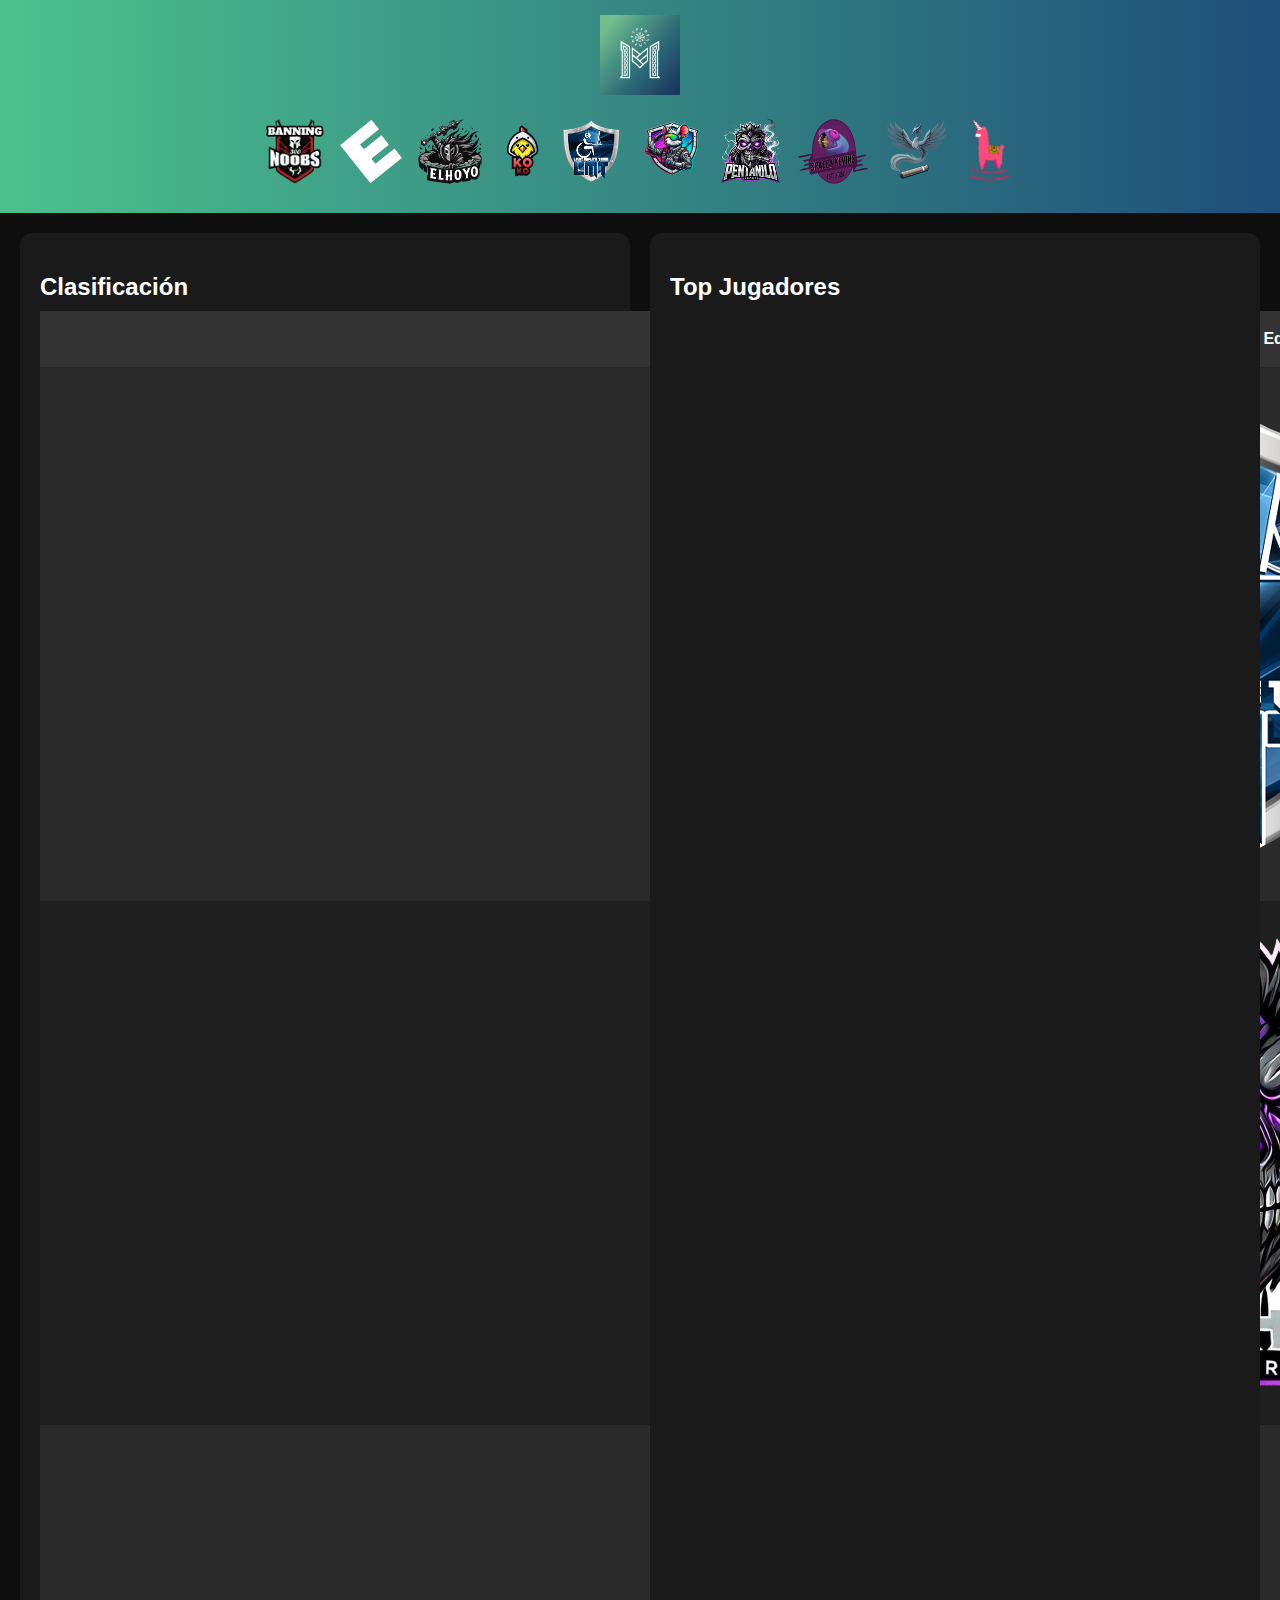
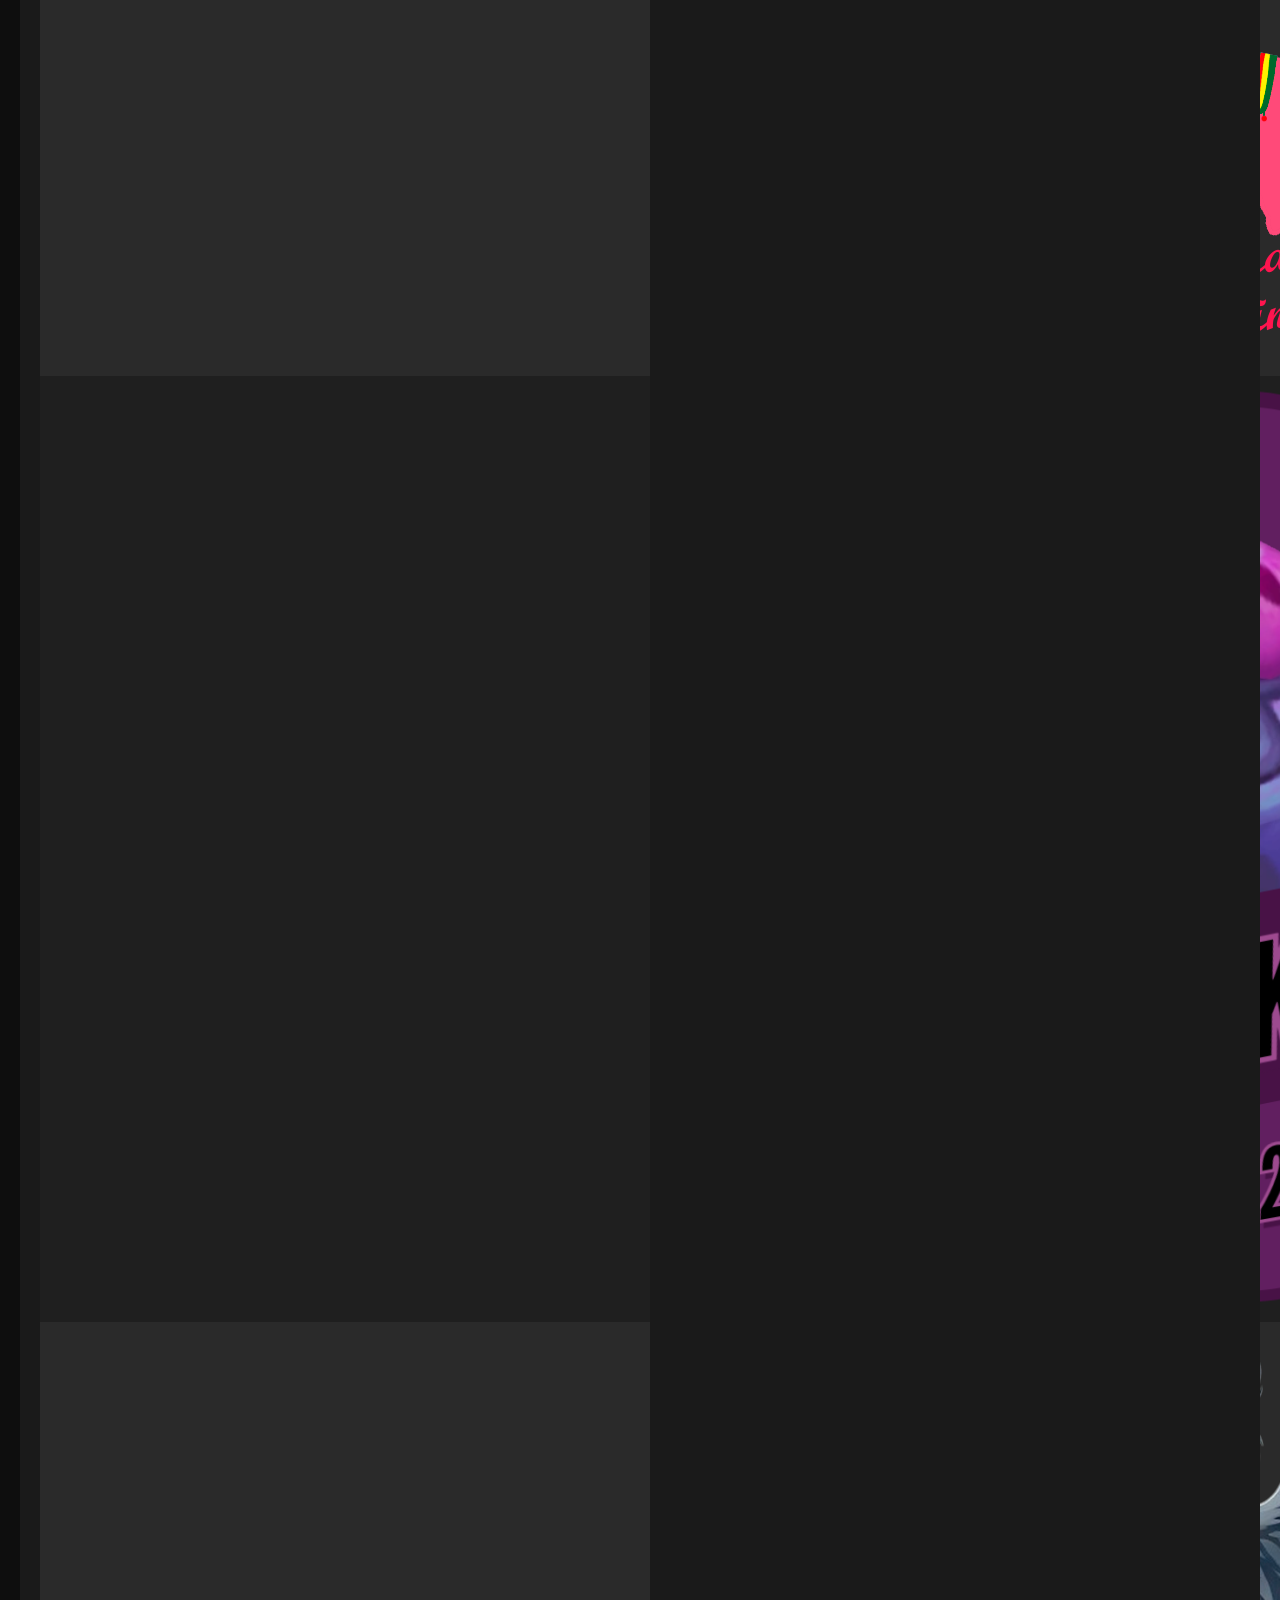
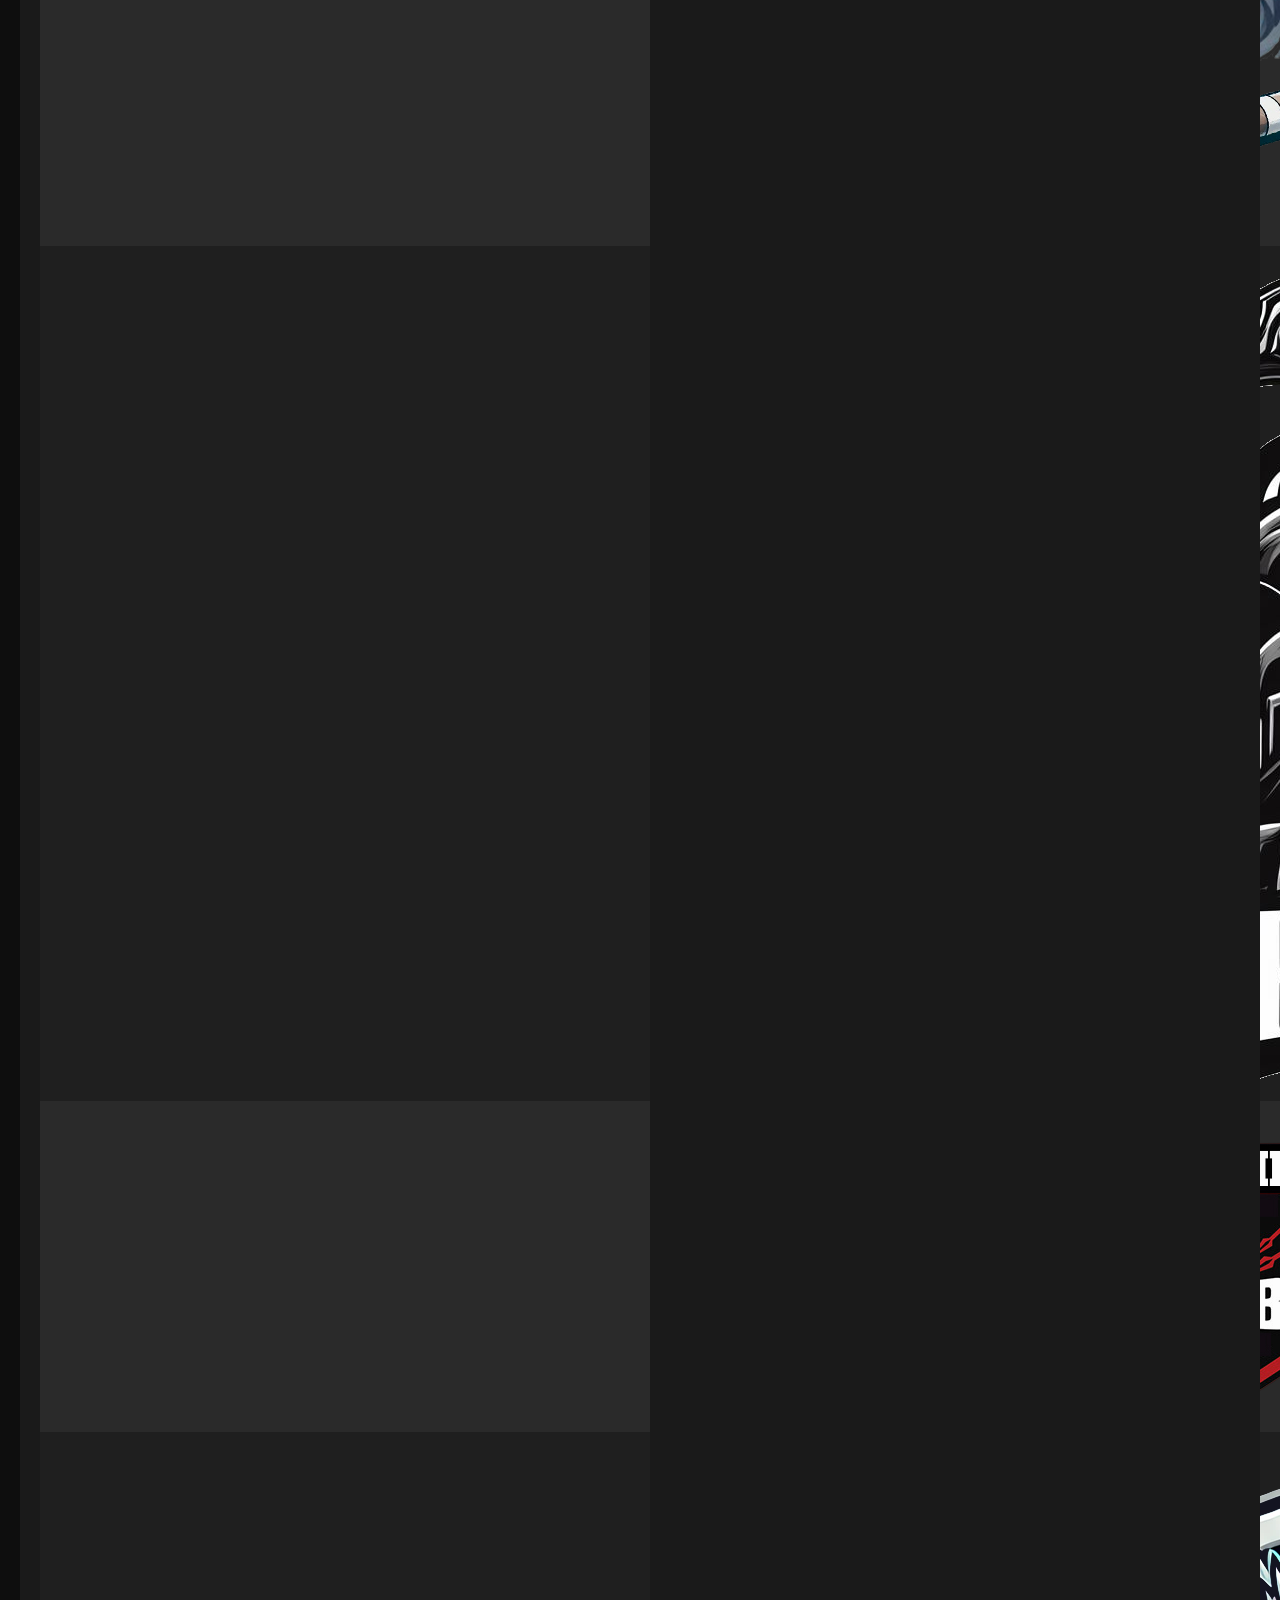
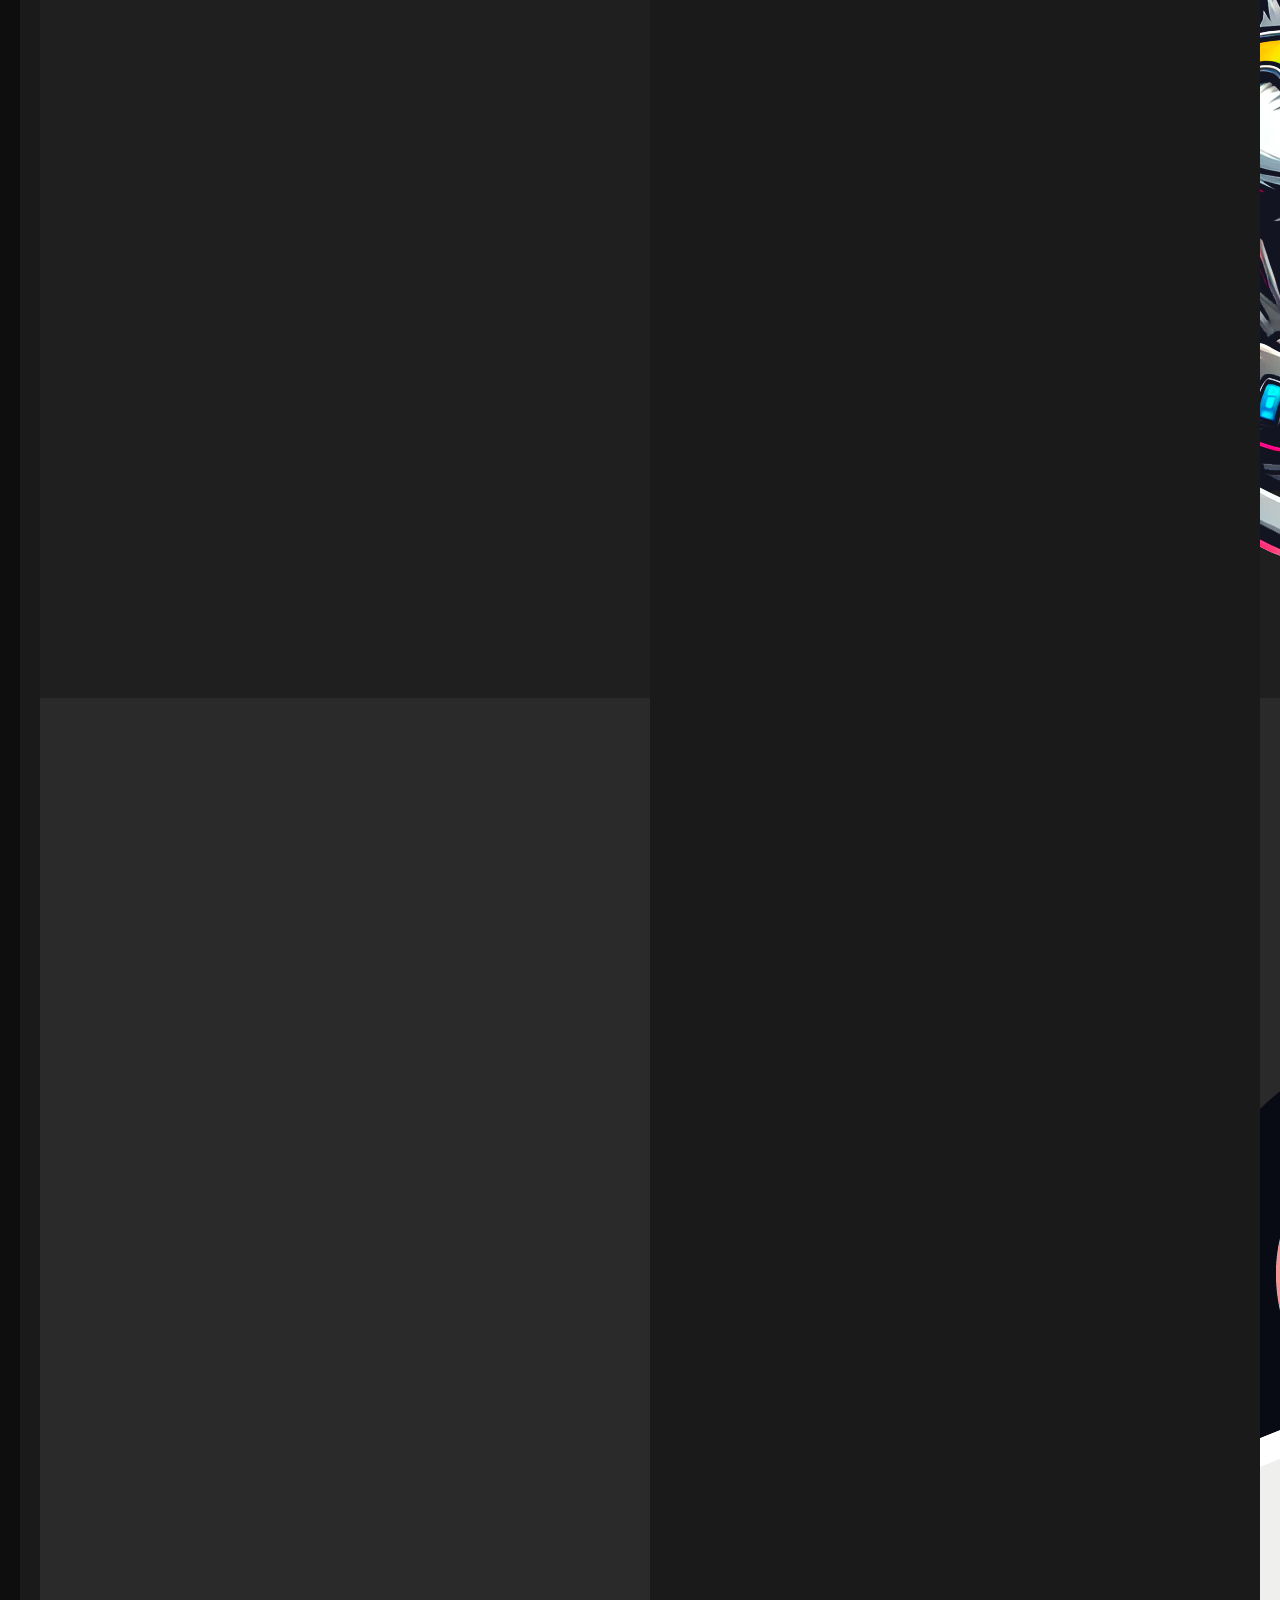
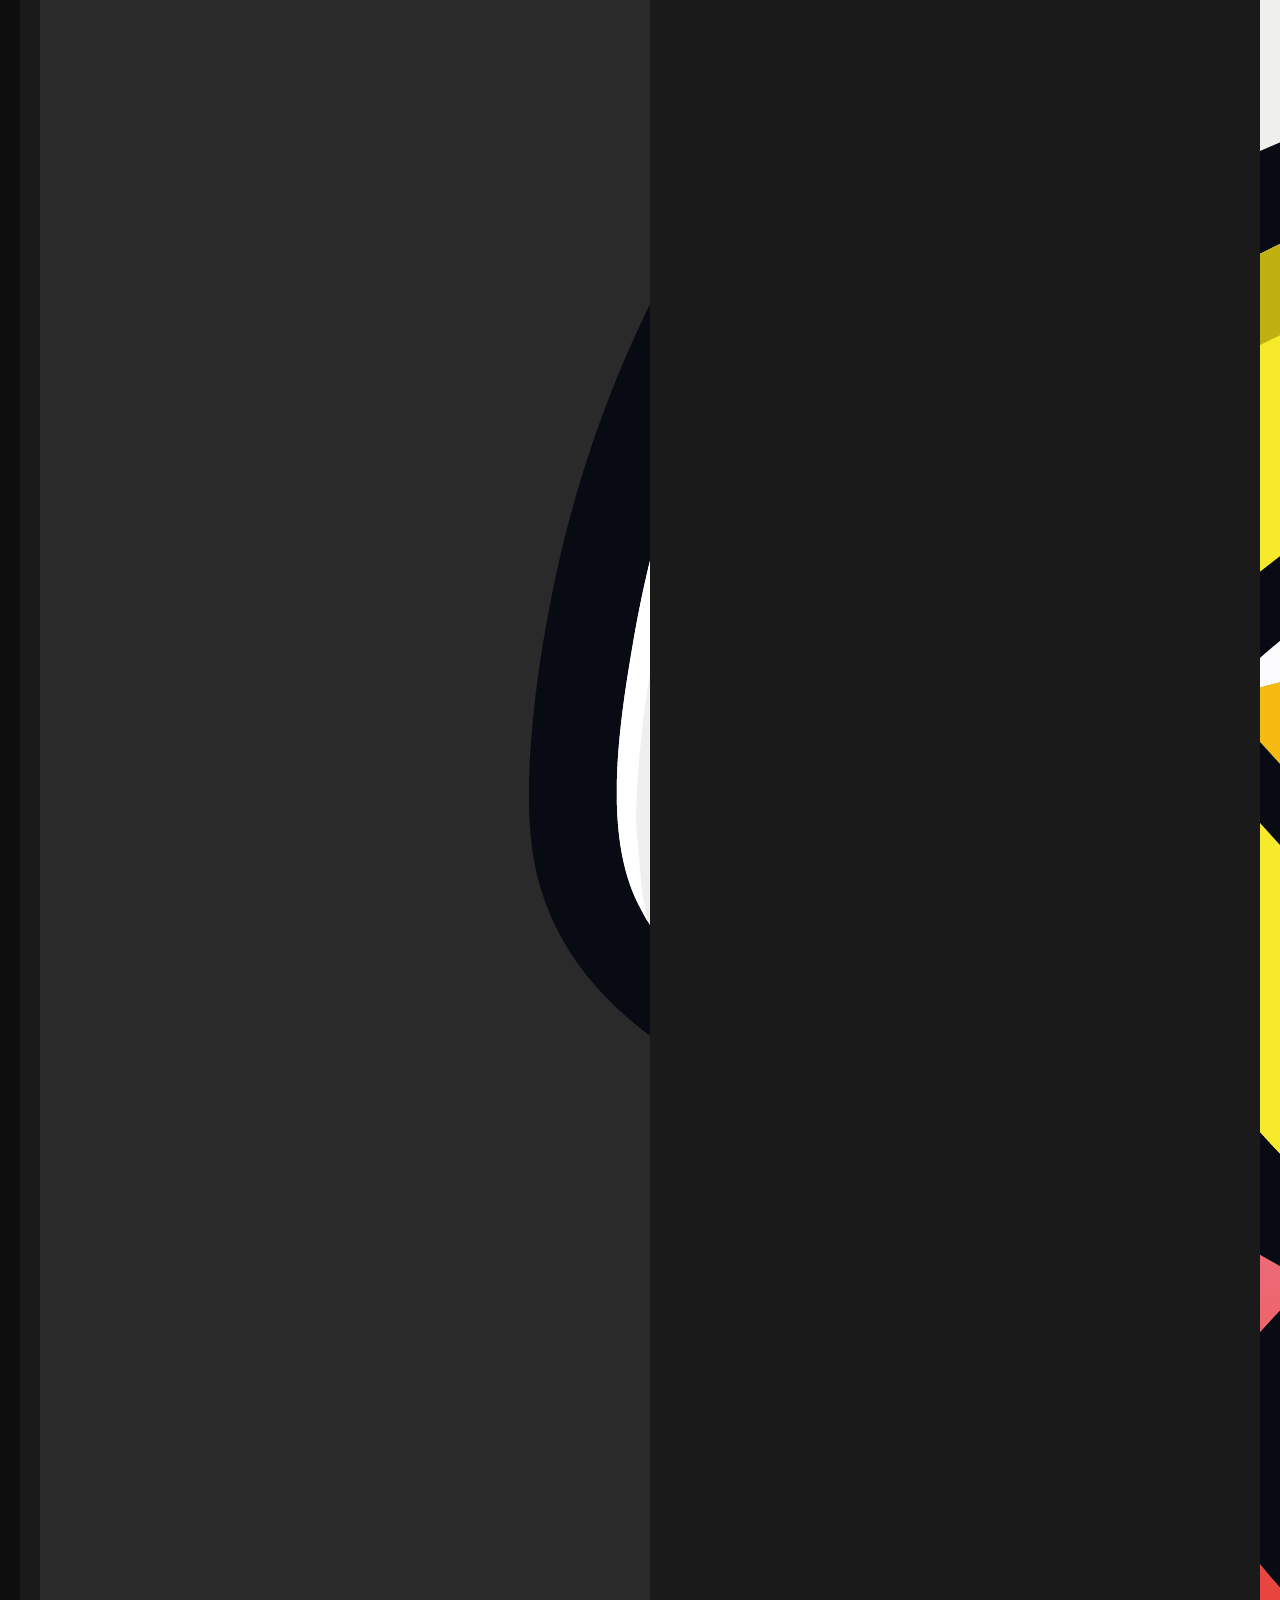
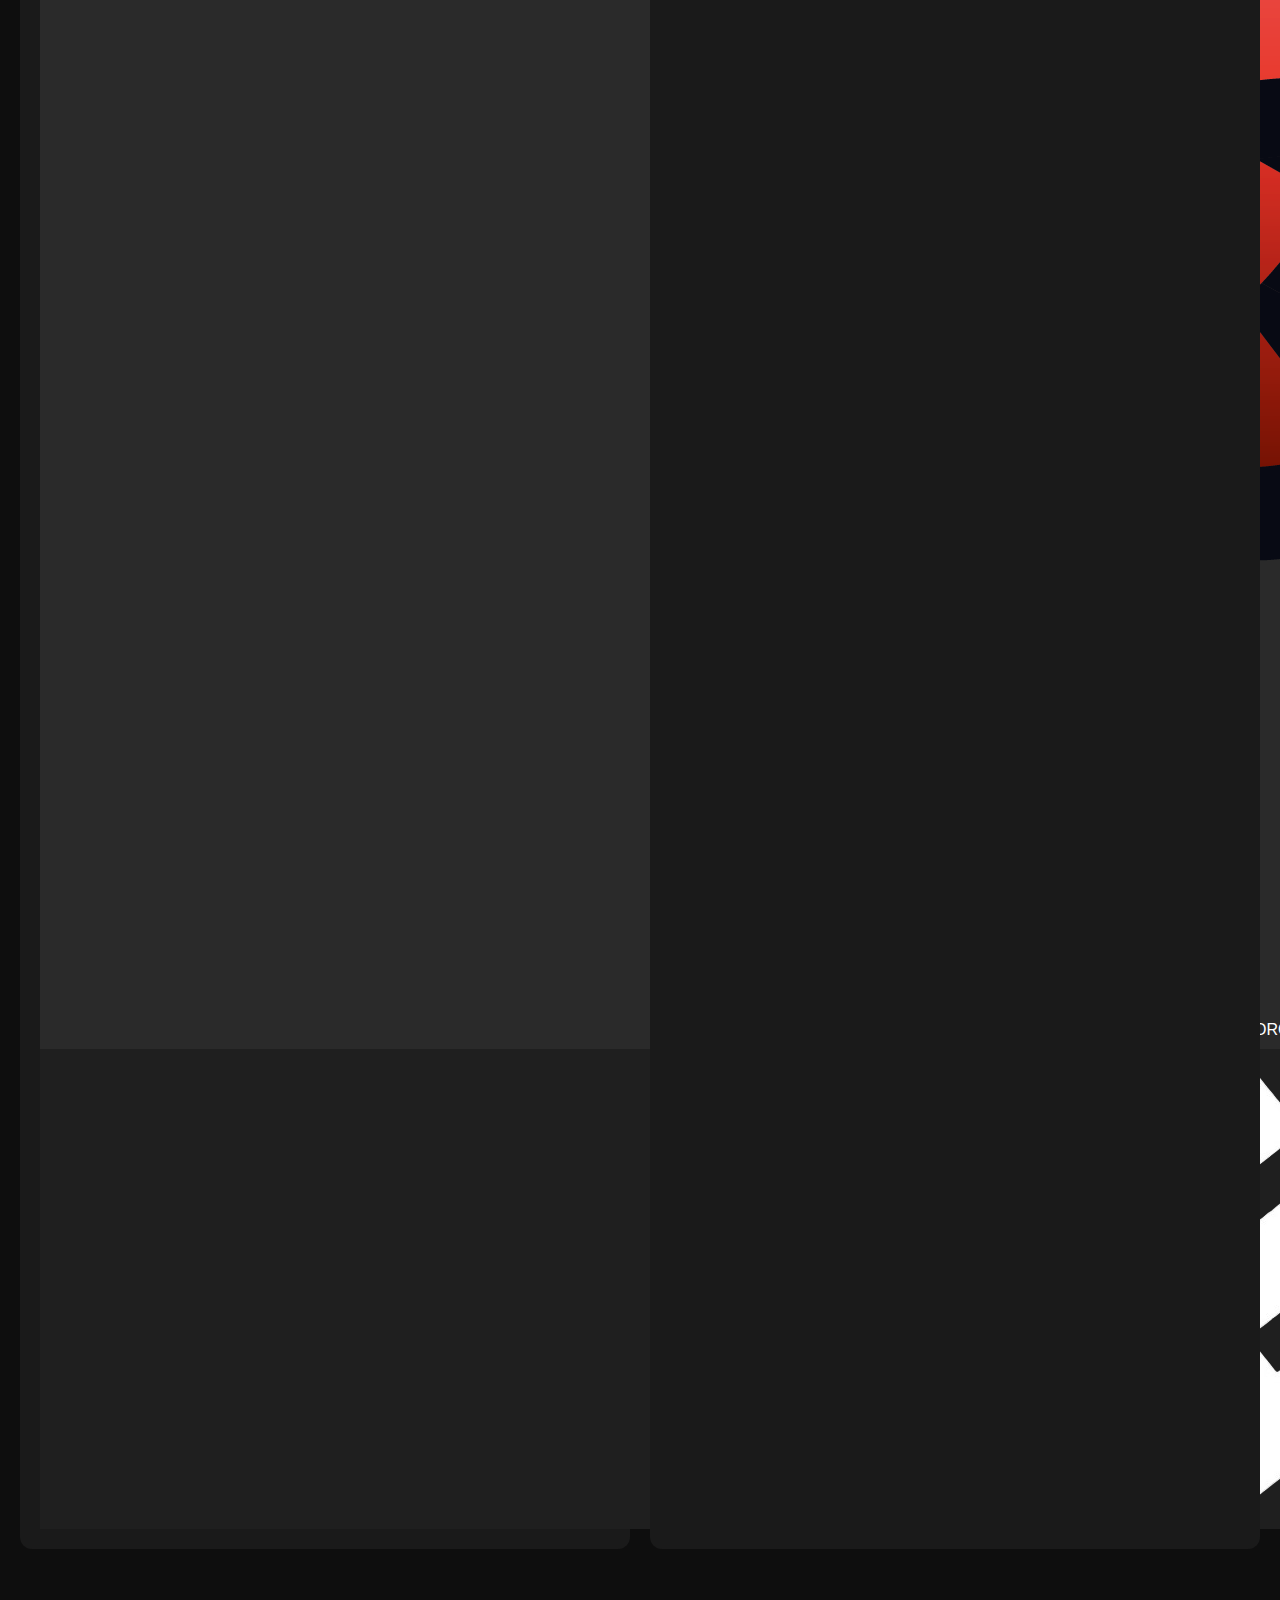
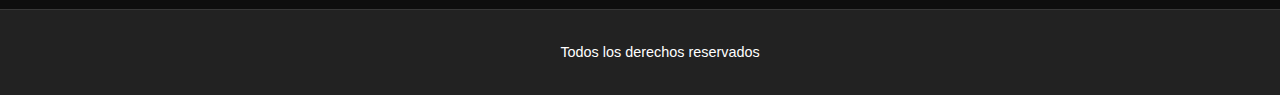
<file: index.html>
<!DOCTYPE html>
<html lang="es">
<head>
  <meta charset="UTF-8" />
  <meta name="viewport" content="width=device-width, initial-scale=1.0"/>
  <title>League Clasificación</title>
  <link rel="stylesheet" href="style.css" />
</head>
<body>
  <header>
    <a href="index.html"><img src="./images/LOGO.png" alt="Logo LOL" class="logo" /></a>
   

    <nav class="team-bar">
      <a href="equipo1.html"><img src="./images/Logos_equipos_T10 (1)/Logos_equipos/bn.png" alt="bn" /></a>
      <a href="equipo2.html"><img src="./images/Logos_equipos_T10 (1)/Logos_equipos/ecorp.png" alt="ecorp" /></a>
      <a href="equipo3.html"><img src="./images/Logos_equipos_T10 (1)/Logos_equipos/hyo.png" alt="hyo" /></a>
      <a href="equipo4.html"><img src="./images/Logos_equipos_T10 (1)/Logos_equipos/koko.png" alt="koko" /></a>
      <a href="equipo5.html"><img src="./images/Logos_equipos_T10 (1)/Logos_equipos/lmt.png" alt="lmt" /></a>
      <a href="equipo6.html"><img src="./images/Logos_equipos_T10 (1)/Logos_equipos/07.png" alt="O7" /></a>
      <a href="equipo7.html"><img src="./images/Logos_equipos_T10 (1)/Logos_equipos/pentanilo.png" alt="pentanilo" /></a>
      <a href="equipo8.html"><img src="./images/Logos_equipos_T10 (1)/Logos_equipos/sk.png" alt="sk" /></a>
      <a href="equipo9.html"><img src="./images/Logos_equipos_T10 (1)/Logos_equipos/skx2.png" alt="skx2" /></a>
      <a href="equipo5.html"><img src="./images/Logos_equipos_T10 (1)/Logos_equipos/uob.png" alt="uob" /></a>


    </nav>
  </header>

  <main class="main-layout">
    <section class="left">
      <h2>Clasificación</h2>
      <table id="tabla-clasificacion">
        <thead>
          <tr>
            <th>Equipo</th>
            <th>Victorias</th>
            <th>Derrotas</th>
            <th>Tiempo medio</th>
          </tr>
        </thead>
        <tbody>
          <!-- JS lo genera -->
        </tbody>
      </table>
    </section>

    <section class="right">
      <h2>Top Jugadores</h2>
      <ul class="players" id="top-jugadores">
        <!-- JS lo genera -->
      </ul>
    </section>
  </main>
  <footer> <p>Todos los derechos reservados</p></footer>

  <script src="app.js"></script>
</body>
</html>
</file>
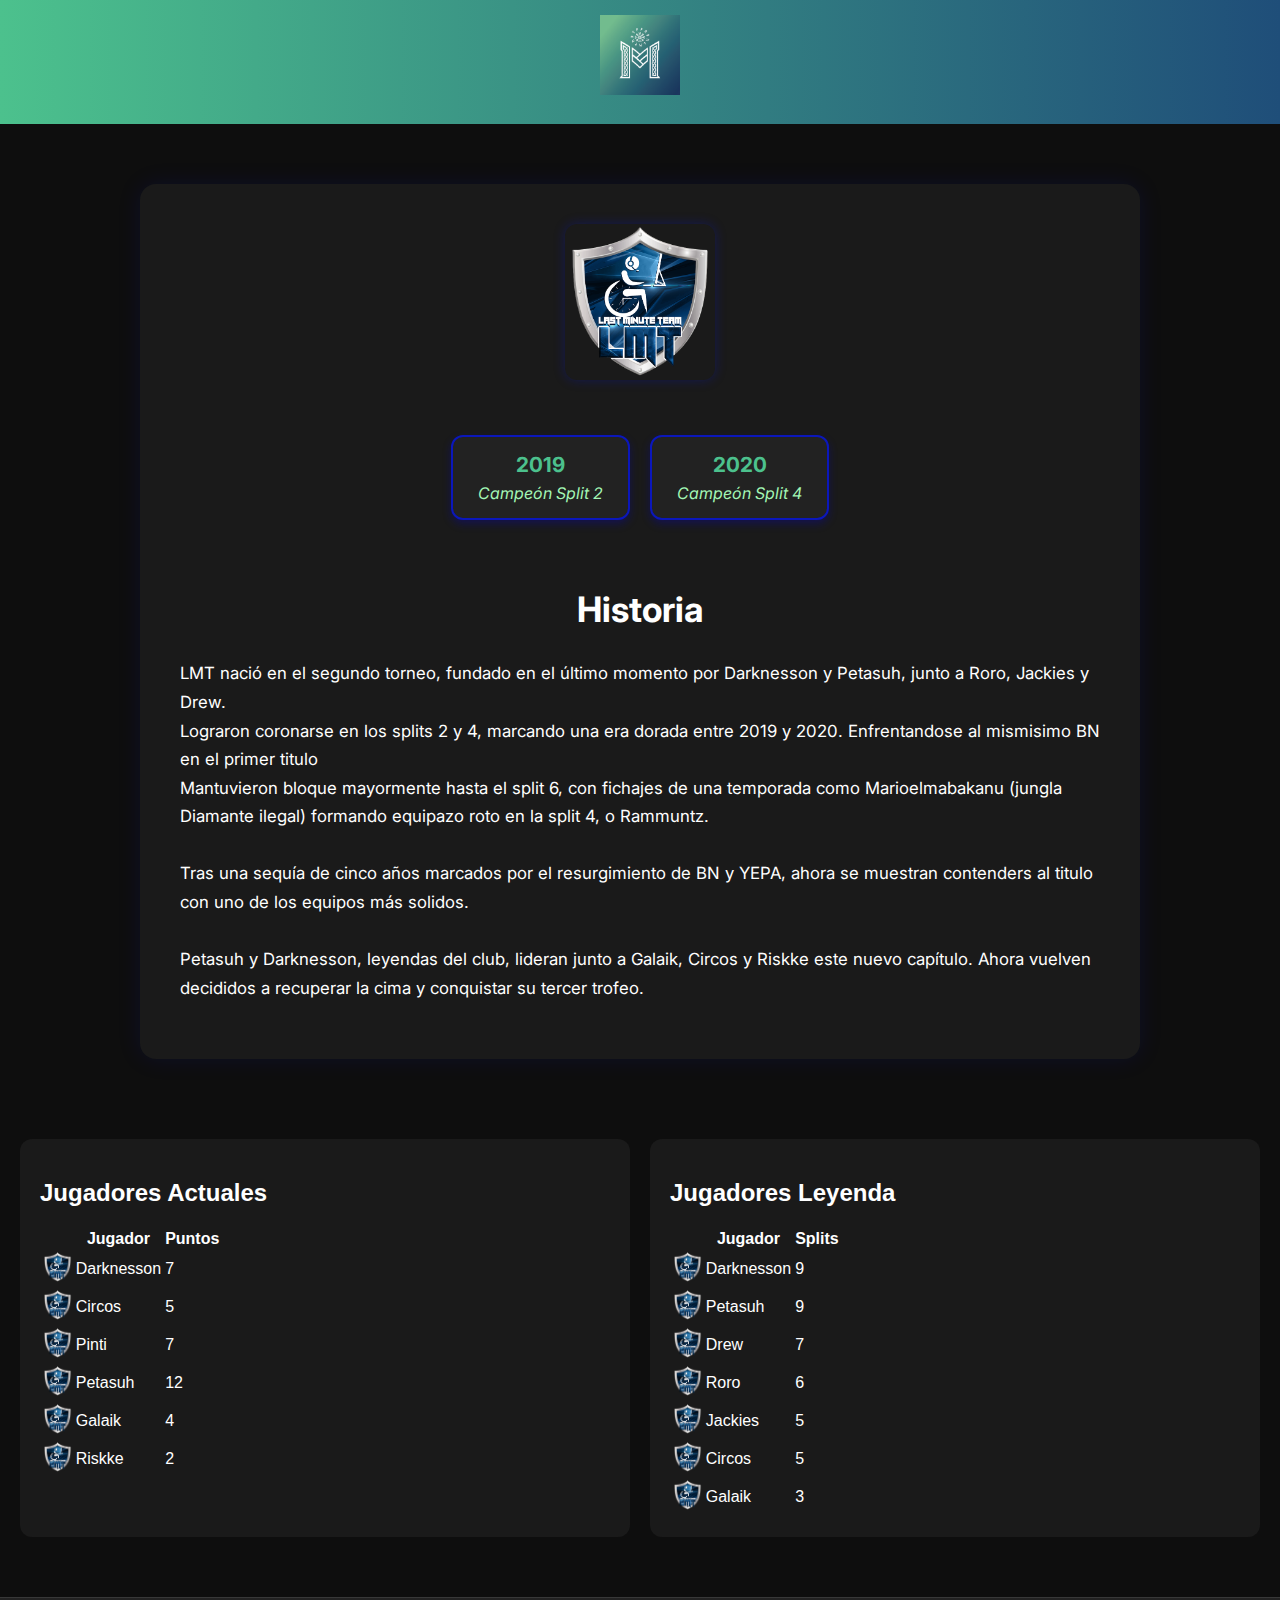
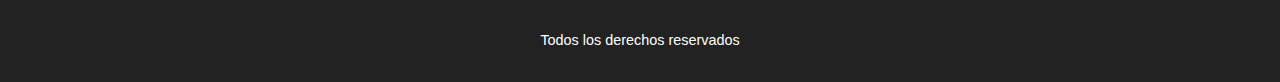
<file: LMT/lmt.html>
<!DOCTYPE html>
<html lang="es">
<head>
  <meta charset="UTF-8" />
  <meta name="viewport" content="width=device-width, initial-scale=1.0"/>
  <title>League Clasificación</title>
  <link rel="stylesheet" href="./stylelmt.css" />
  <link href="https://fonts.googleapis.com/css2?family=Inter:wght@400;600&display=swap" rel="stylesheet" />
</head>
<body>
  <header>
    <a href="/index.html"><img src="/images/LOGO.png" alt="Logo LOL" class="logo" /></a>
  </header>
<section class="equipo-historia">
  <img src="/images/Logos_equipos_T10 (1)/Logos_equipos/lmt.png" alt="lmt" class="equipo-logo" />
 
  <div class="trofeos">
    <div class="trofeo">
      <div class="fecha">2019</div>
      <div class="nombre">Campeón Split 2</div>
    </div>
    <div class="trofeo">
      <div class="fecha">2020</div>
      <div class="nombre">Campeón Split 4</div>
    </div>
  </div>

  <div class="historia-texto">
    <h2>Historia</h2>
    <p>
  LMT nació en el segundo torneo, fundado en el último momento por Darknesson y Petasuh, junto a Roro, Jackies y Drew. <br>
  Lograron coronarse en los splits 2 y 4, marcando una era dorada entre 2019 y 2020. Enfrentandose al mismisimo BN en el primer titulo <br>
  Mantuvieron bloque mayormente hasta el split 6, con fichajes de una temporada como Marioelmabakanu (jungla Diamante ilegal) formando equipazo roto en la split 4, o Rammuntz. <br><br>

  Tras una sequía de cinco años marcados por el resurgimiento de BN y YEPA, ahora se muestran contenders al titulo con uno de los equipos más solidos. <br><br>

  Petasuh y Darknesson, leyendas del club, lideran junto a Galaik, Circos y Riskke  este nuevo capítulo. Ahora vuelven decididos a recuperar la cima y conquistar su tercer trofeo.
</p>
</div>
</section>

  <main>
  

    <div class="main-layout" id="contenedor-tablas"></div>
  </main>

  <footer>
    <p>Todos los derechos reservados</p>
  </footer>

  <script src="lmtapp.js"></script>
</body>
</html>
</file>
<file: style.css>
/* =========================
   1. VARIABLES (por tema)
========================= */
:root {
  --bg-color: #0e0e0e;
  --text-color: #ffffff;
  --box-bg: #1a1a1a;
  --highlight-top: #194f2c;
  --highlight-bottom: #4a1f1f;
  --header-bg: linear-gradient(to right, #4cc18d, #1f4e79);
  --btn-bg: #ffffff;
  --btn-text: #000000;
}

/* Esto es el body */
body {
  margin: 0;
  font-family: 'Segoe UI', sans-serif;
  background-color: var(--bg-color);
  color: var(--text-color);
}

a {
  text-decoration: none;
  color: inherit;
}

/* header */
header {
  background: var(--header-bg);
  padding: 15px 20px;
  display: flex;
  flex-direction: column;
  align-items: center;
  border-bottom: 0px solid var(--text-color);
}

.logo {
  height: 80px;
  object-fit: contain;
  margin-bottom: 10px;
  transition: transform 0.2s ease;
}

.logo:hover {
  transform: scale(1.05);
  cursor: pointer;
}

#theme-toggle {
  margin-top: 10px;
  padding: 8px 14px;
  background-color: var(--btn-bg);
  color: var(--btn-text);
  border: none;
  border-radius: 6px;
  font-weight: bold;
  cursor: pointer;
  transition: all 0.3s ease;
}

/* Barra de los equipos*/
.team-bar {
  display: flex;
  flex-wrap: wrap;
  gap: 16px;
  justify-content: center;
  align-items: center;
  padding: 10px 0;
}

.team-bar img {
  height: 65px;
  width: auto;
  transition: transform 0.2s ease;
  cursor: pointer;
}

.team-bar img:hover {
  transform: scale(1.1);
  filter: drop-shadow(0 0 4px #fff);
}

/* contenido main */
.main-layout {
  display: flex;
  justify-content: space-between;
  padding: 20px;
  gap: 20px;
  flex-wrap: wrap;
  margin-top: 0;

}

.left, .right {
  background-color: var(--box-bg);
  padding: 20px;
  border-radius: 12px;
  flex: 1 1 45%;
  min-width: 300px;
}

h2 {
  margin-bottom: 10px;
}

/* Para la clasificacion*/
table {
  width: 100%;
  border-collapse: collapse;
  margin-top: 10px;
}

th, td {
  padding: 10px;
  text-align: center;
  font-size: 1rem;
}

th {
  background-color: #333;
}

tr:nth-child(odd) {
  background-color: #2a2a2a;
}

tr:nth-child(even) {
  background-color: #1f1f1f;
}

tr.top {
  background-color: var(--highlight-top) !important;
}

tr.bottom {
  background-color: var(--highlight-bottom) !important;
}

/* lista de jugadores*/
.players ul {
  list-style: none;
  padding: 0;
  margin: 5;
 }

.players li {
  margin: 10px 0;
  font-size: 1rem;
  }
  
/* El footer*/
footer {
  width: 100%;
  display: block;
  text-align: center;
  padding: 20px;
  margin-top: 40px;
  background-color: #222; 
  color: white;           
  font-size: 0.9rem;
  border-top: 1px solid rgba(255, 255, 255, 0.1);
}

/* Adaptación de la web al resto de pantallas */
@media (max-width: 1024px) {
  .main-layout {
    flex-direction: column;
  }

  .left, .right {
    width: 100%;
  }

  .team-bar img {
    height: 55px;
  }

  .logo {
    height: 70px;
  }
}

@media (max-width: 600px) {
  .logo {
    height: 60px;
  }

  .team-bar img {
    height: 50px;
  }

  th, td, .players li {
    font-size: 0.9rem;
  }

  #theme-toggle {
    width: 100%;
    font-size: 0.95rem;
  }
}
</file>
<file: LMT/stylelmt.css>
/* Variables */
:root {
  --bg-color: #0e0e0e;
  --text-color: #ffffff;
  --box-bg: #1a1a1a;
  --highlight-top: #194f2c;
  --highlight-bottom: #4a1f1f;
  --header-bg: linear-gradient(to right, #4cc18d, #1f4e79);
  --btn-bg: #ffffff;
  --btn-text: #000000;
}
*,
*::before,
*::after {
  box-sizing: border-box;
}

/* Esto es el body */
body {
  margin: 0;
  font-family: 'Segoe UI', sans-serif;
  background-color: var(--bg-color);
  color: var(--text-color);
}

a {
  text-decoration: none;
  color: inherit;
}

/* header */
header {
  background: var(--header-bg);
  padding: 15px 20px;
  display: flex;
  flex-direction: column;
  align-items: center;
  border-bottom: 0px solid var(--text-color);
}

.logo {
  height: 80px;
  object-fit: contain;
  margin-bottom: 10px;
  transition: transform 0.2s ease;
}

.logo:hover {
  transform: scale(1.05);
  cursor: pointer;
}

#theme-toggle {
  margin-top: 10px;
  padding: 8px 14px;
  background-color: var(--btn-bg);
  color: var(--btn-text);
  border: none;
  border-radius: 6px;
  font-weight: bold;
  cursor: pointer;
  transition: all 0.3s ease;
}

.header-content {
  display: flex;
  align-items: center;
  justify-content: center;
  flex-wrap: wrap;
  gap: 20px;
  text-align: left;
}

/* Equipo Historia */
.equipo-historia {
  display: flex;
  flex-direction: column;  
  align-items: center;      
  max-width: 1000px;
  margin: 60px auto;
  background-color: #1a1a1a;
  border-radius: 16px;
  padding: 40px;
  box-shadow: 0 0 25px rgba(0, 26, 255, 0.1);
  gap: 30px;
  text-align: left;
}

.logo-texto-container {
  display: flex;
  gap: 40px;
  align-items: flex-start;
  width: 100%;
  max-width: 900px;
}

.equipo-logo {
  max-width: 150px;
  height: auto;
  border-radius: 12px;
  box-shadow: 0 0 12px rgba(0, 25, 253, 0.25);
}

.historia-texto {
  flex: 1;
  font-family: 'Inter', sans-serif;
  color: var(--text-color, #f0f0f0);
  line-height: 1.7;
  font-size: 1.05rem;
}

.historia-texto h2 {
  text-align: center;
  font-size: 2.2rem;
  font-weight: 700;
  font-family: 'Inter', serif;
  margin-bottom: 20px;
}

/* Trofeos */
.trofeos {
  display: flex;
  gap: 20px;
  justify-content: center;  
  max-width: 600px;
  width: 100%;
  margin-top: 25px;
}

.trofeo {
  background-color: #222; 
  border: 2px solid #0b17bb; 
  border-radius: 12px;
  padding: 15px 25px;
  min-width: 140px;
  box-shadow: 0 4px 8px rgba(7, 4, 196, 0.3);
  text-align: center;
  color: #4cc18d;
  font-family: 'Inter', sans-serif;
  cursor: default;
  transition: transform 0.2s ease;
}

.trofeo:hover {
  transform: scale(1.05);
}

.trofeo .fecha {
  font-weight: 700;
  font-size: 1.3rem;
  margin-bottom: 6px;
}

.trofeo .nombre {
  font-size: 1rem;
  font-style: italic;
  color: #a3f7b5;
}

/* contenido main */
.main-layout {
  display: flex;
  justify-content: space-between;
  padding: 20px;
  gap: 20px;
  flex-wrap: wrap;
  margin-top: 0;
}

.left, .right {
  background-color: var(--box-bg);
  padding: 20px;
  border-radius: 12px;
  flex: 1 1 45%;
  min-width: 300px;
}

/* Tablas de jugadores */
.players-table,
.legends-table {
  width: 100%;
  border-collapse: collapse;
  margin-top: 10px;
}

.players-table th,
.players-table td,
.legends-table th,
.legends-table td {
  padding: 10px;
  text-align: center;
  font-size: 1rem;
  border-bottom: 1px solid #333;
}

.players-table thead,
.legends-table thead {
  background-color: #222;
}

.players-table tbody tr:hover,
.legends-table tbody tr:hover {
  background-color: #333;
}

.players-table img,
.legends-table img {
  height: 40px;
  border-radius: 4px;
  object-fit: contain;
  margin-right: 10px;
  vertical-align: middle;
}

/* El footer */
footer {
  width: 100%;
  display: block;
  text-align: center;
  padding: 20px;
  margin-top: 40px;
  background-color: #222;
  color: white;
  font-size: 0.9rem;
  border-top: 1px solid rgba(255, 255, 255, 0.1);
}

/* Adaptación de la web al resto de pantallas */
@media (max-width: 1024px) {
  .main-layout {
    flex-direction: column;
  }

  .left, .right {
    width: 100%;
  }

  .logo {
    height: 70px;
  }
}

@media (max-width: 600px) {
  .logo {
    height: 60px;
  }

  th, td {
    font-size: 0.9rem;
  }

  #theme-toggle {
    width: 100%;
    font-size: 0.95rem;
  }
}

@media (min-width: 601px) {
  .left, .right {
    flex: 1 1 45%;
    min-width: 300px;
  }
}
</file>
